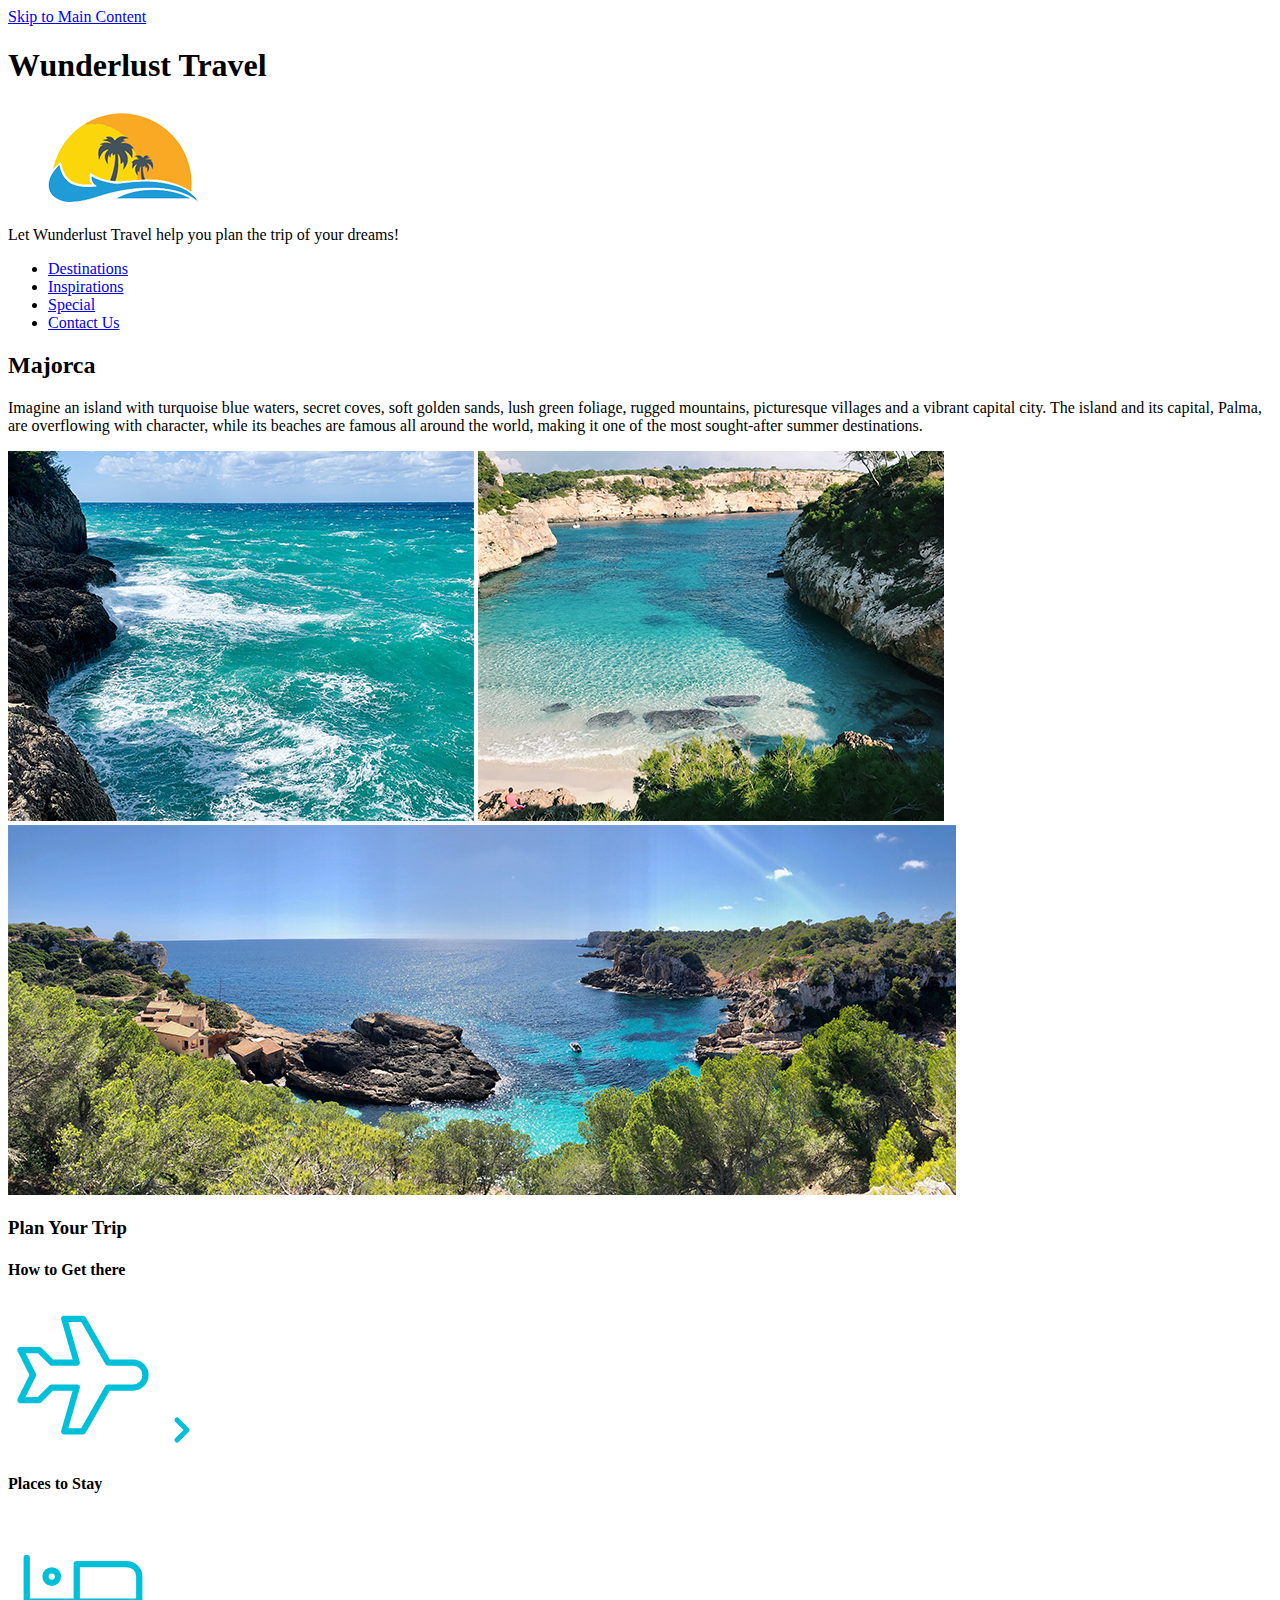
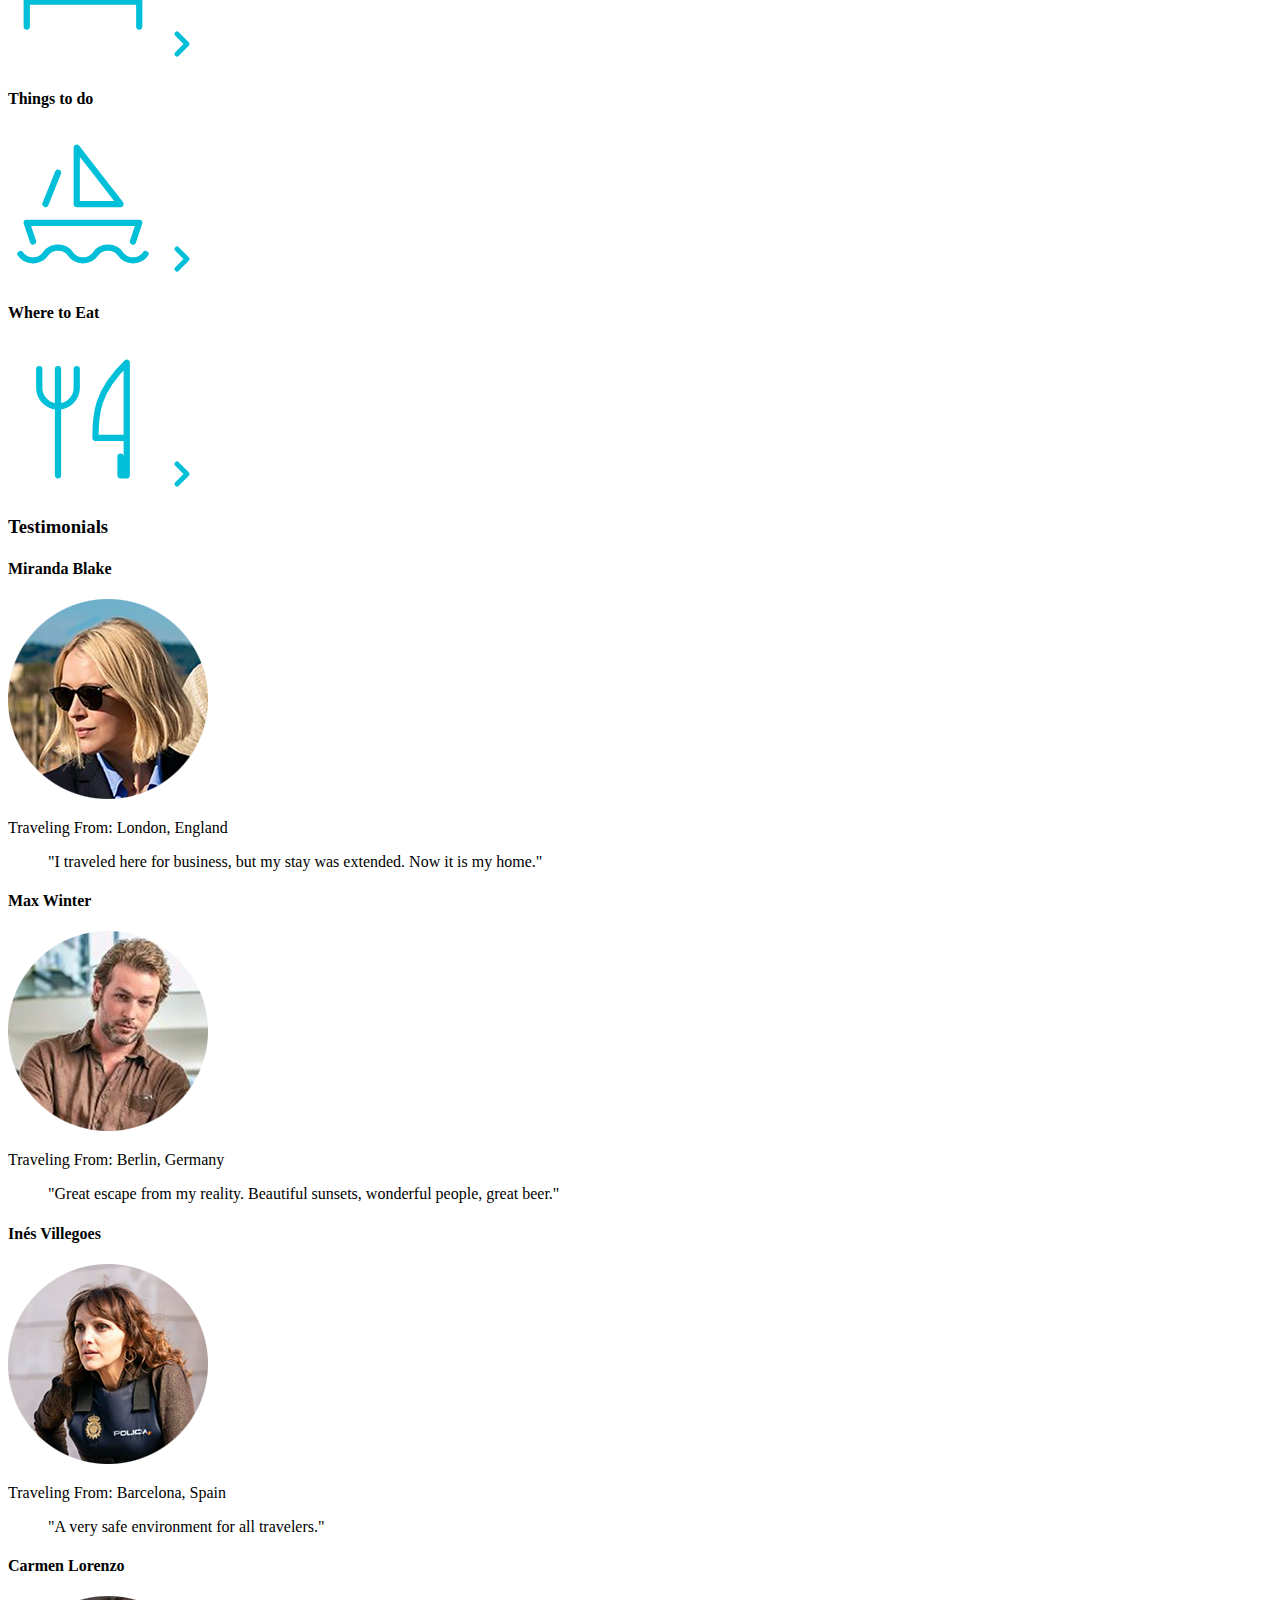
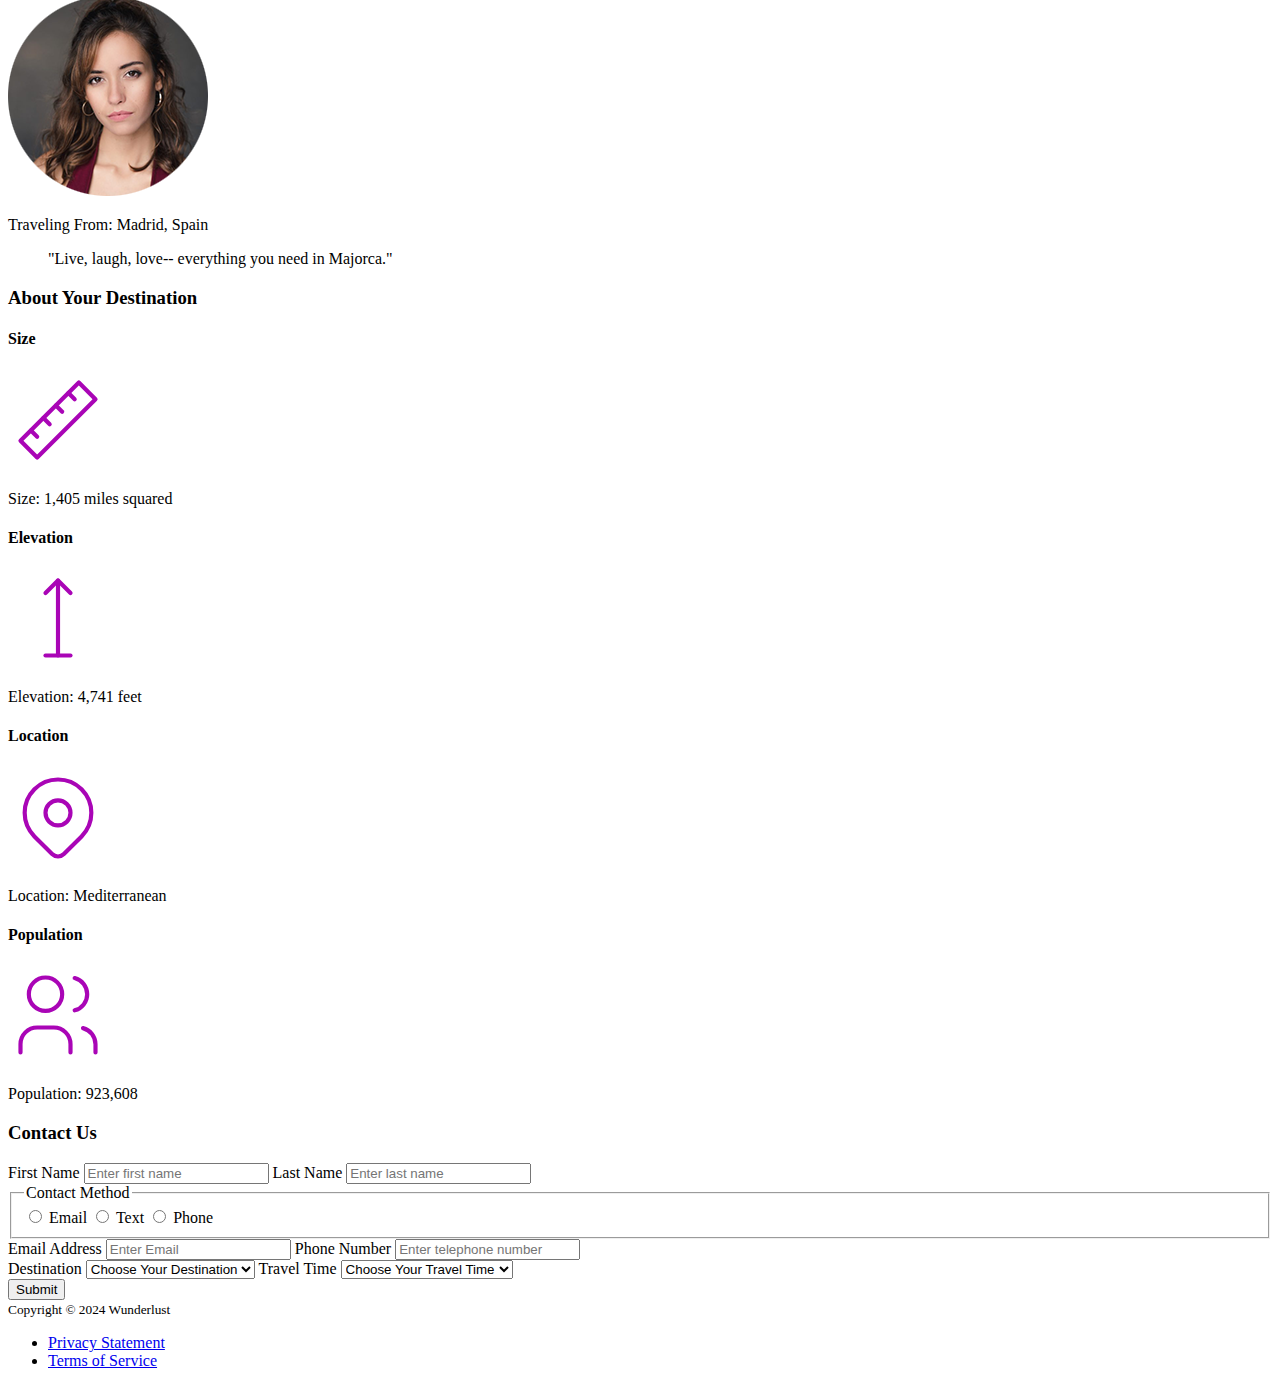
<file: index.html>
<!DOCTYPE html>
<html lang="en">
    <head>
        <meta charset="utf-8">
        <meta name="author" content="Levin Gatchalian">
        <meta name="description" content="Let Wunderlust Travel help you plan the trip of your dreams!">
        <title>Wunderlust Travel</title>
    </head>
    <body>
        <a class="skip-to-main-content" href="#main-content">Skip to Main Content</a>
        <header>
            <h1>Wunderlust Travel</h1>
            <img src="images/logo.png" alt="Wunderlust logo">
            <p>Let Wunderlust Travel help you plan the trip of your dreams!</p>
            <nav>
                <ul>
                    <li><a href="#">Destinations</a></li>
                    <li><a href="#">Inspirations</a></li>
                    <li><a href="#">Special</a></li>
                    <li><a href="#">Contact Us</a></li>
                </ul>
            </nav>
        </header>

        <main id="main-content">
            <article>
                <h2>Majorca</h2>
                <p>Imagine an island with turquoise blue waters, secret coves, soft golden sands, 
                    lush green foliage, rugged mountains, picturesque villages and a vibrant capital city. 
                    The island and its capital, Palma, are overflowing with character, while its beaches 
                    are famous all around the world, making it one of the most sought-after summer destinations.</p>
                <img src="images/majorca-waves.png" alt="Waves crashing on a rocky cliffside">
                <img src="images/majorca-beach.png" alt="Isolated beach surrounded by rocky cliffs">
                <img src="images/majorca-cove.png" alt="Clear water bay, surrounded by vegetation and rocky terrain">
                
                <section id="trip-planning">
                    <h3>Plan Your Trip</h3>
                    <div>
                        <h4>How to Get there</h4>
                        <svg xmlns="http://www.w3.org/2000/svg" class="icon icon-tabler icon-tabler-plane" width="150" height="150" viewBox="0 0 24 24" stroke-width="1" stroke="#00bfd8" fill="none" stroke-linecap="round" stroke-linejoin="round">
                            <path stroke="none" d="M0 0h24v24H0z" fill="none"/>
                            <path d="M16 10h4a2 2 0 0 1 0 4h-4l-4 7h-3l2 -7h-4l-2 2h-3l2 -4l-2 -4h3l2 2h4l-2 -7h3z" />
                        </svg>
                        <a href=”#” title="Search for flights">
                            <svg xmlns="http://www.w3.org/2000/svg" class="icon icon-tabler icon-tabler-chevron-right" width="40" height="40" viewBox="0 0 24 24" stroke-width="3" stroke="#00bfd8" fill="none" stroke-linecap="round" stroke-linejoin="round">
                                <path stroke="none" d="M0 0h24v24H0z" fill="none"/>
                                <polyline points="9 6 15 12 9 18" />
                            </svg>
                        </a>
                    </div>

                    <div>
                        <h4>Places to Stay</h4>
                        <svg xmlns="http://www.w3.org/2000/svg" class="icon icon-tabler icon-tabler-bed" width="150" height="150" viewBox="0 0 24 24" stroke-width="1" stroke="#00bfd8" fill="none" stroke-linecap="round" stroke-linejoin="round">
                            <path stroke="none" d="M0 0h24v24H0z" fill="none"/>
                            <path d="M3 7v11m0 -4h18m0 4v-8a2 2 0 0 0 -2 -2h-8v6" />
                            <circle cx="7" cy="10" r="1" />
                        </svg>
                        <a href="#" title="Search for flights">
                            <svg xmlns="http://www.w3.org/2000/svg" class="icon icon-tabler icon-tabler-chevron-right" width="40" height="40" viewBox="0 0 24 24" stroke-width="3" stroke="#00bfd8" fill="none" stroke-linecap="round" stroke-linejoin="round">
                                <path stroke="none" d="M0 0h24v24H0z" fill="none"/>
                                <polyline points="9 6 15 12 9 18" />
                            </svg>
                        </a>
                    </div>

                    <div>
                        <h4>Things to do</h4>
                        <svg xmlns="http://www.w3.org/2000/svg" class="icon icon-tabler icon-tabler-sailboat" width="150" height="150" viewBox="0 0 24 24" stroke-width="1" stroke="#00bfd8" fill="none" stroke-linecap="round" stroke-linejoin="round">
                            <path stroke="none" d="M0 0h24v24H0z" fill="none"/>
                            <path d="M2 20a2.4 2.4 0 0 0 2 1a2.4 2.4 0 0 0 2 -1a2.4 2.4 0 0 1 2 -1a2.4 2.4 0 0 1 2 1a2.4 2.4 0 0 0 2 1a2.4 2.4 0 0 0 2 -1a2.4 2.4 0 0 1 2 -1a2.4 2.4 0 0 1 2 1a2.4 2.4 0 0 0 2 1a2.4 2.4 0 0 0 2 -1" />
                            <path d="M4 18l-1 -3h18l-1 3" />
                            <path d="M11 12h7l-7 -9v9" />
                            <line x1="8" y1="7" x2="6" y2="12" />
                        </svg>
                        <a href="#" title="Search for Activities">
                            <svg xmlns="http://www.w3.org/2000/svg" class="icon icon-tabler icon-tabler-chevron-right" width="40" height="40" viewBox="0 0 24 24" stroke-width="3" stroke="#00bfd8" fill="none" stroke-linecap="round" stroke-linejoin="round">
                                <path stroke="none" d="M0 0h24v24H0z" fill="none"/>
                                <polyline points="9 6 15 12 9 18" />
                            </svg>
                        </a>
                    </div>

                    <div>
                        <h4>Where to Eat</h4>
                        <svg xmlns="http://www.w3.org/2000/svg" class="icon icon-tabler icon-tabler-tools-kitchen-2" width="150" height="150" viewBox="0 0 24 24" stroke-width="1" stroke="#00bfd8" fill="none" stroke-linecap="round" stroke-linejoin="round">
                            <path stroke="none" d="M0 0h24v24H0z" fill="none"/>
                            <path d="M19 3v12h-5c-.023 -3.681 .184 -7.406 5 -12zm0 12v6h-1v-3m-10 -14v17m-3 -17v3a3 3 0 1 0 6 0v-3" />
                        </svg>
                        <a href="#" title="Search for Restaurants"> 
                            <svg xmlns="http://www.w3.org/2000/svg" class="icon icon-tabler icon-tabler-chevron-right" width="40" height="40" viewBox="0 0 24 24" stroke-width="3" stroke="#00bfd8" fill="none" stroke-linecap="round" stroke-linejoin="round">
                                <path stroke="none" d="M0 0h24v24H0z" fill="none"/>
                                <polyline points="9 6 15 12 9 18" />
                            </svg>
                        </a>
                    </div>
                </section>

                <section id="testimonials">
                    <h3>Testimonials</h3>
                    <div>
                        <h4>Miranda Blake</h4>
                        <img src="images/miranda-blake.png" alt="Image of Miranda Blake">
                        <p>Traveling From: London, England</p>
                        <blockquote>"I traveled here for business, but my stay was extended. Now it is my home."</blockquote>
                    </div>

                    <div>
                        <h4>Max Winter</h4>
                        <img src="images/max-winter.png" alt="Image of Max Winter">
                        <p>Traveling From: Berlin, Germany</p>
                        <blockquote>"Great escape from my reality. Beautiful sunsets, wonderful people, great beer."</blockquote>
                    </div>

                    <div>
                        <h4>Inés Villegoes</h4>
                        <img src="images/ines-villegoes.png" alt="Image of Inés Villegoes">
                        <p>Traveling From: Barcelona, Spain</p>
                        <blockquote>"A very safe environment for all travelers."</blockquote>
                    </div>

                    <div>
                        <h4>Carmen Lorenzo</h4>
                        <img src="images/carmen-lorenzo.png" alt="Image of Carmen Lorenzo">
                        <p>Traveling From: Madrid, Spain</p>
                        <blockquote>"Live, laugh, love-- everything you need in Majorca."</blockquote>
                    </div>               
                </section>

                <section id="about-destination">
                    <h3>About Your Destination</h3>
                    <div>
                        <h4>Size</h4>
                        <svg xmlns="http://www.w3.org/2000/svg" class="icon icon-tabler icon-tabler-ruler-2" width="100" height="100" viewBox="0 0 24 24" stroke-width="1" stroke="#a905b6" fill="none" stroke-linecap="round" stroke-linejoin="round">
                            <path stroke="none" d="M0 0h24v24H0z" fill="none"/>
                            <path d="M17 3l4 4l-14 14l-4 -4z" />
                            <path d="M16 7l-1.5 -1.5" />
                            <path d="M13 10l-1.5 -1.5" />
                            <path d="M10 13l-1.5 -1.5" />
                            <path d="M7 16l-1.5 -1.5" />
                        </svg>
                        <p>Size: 1,405 miles squared</p>
                    </div>

                    <div>
                        <h4>Elevation</h4>
                        <svg xmlns="http://www.w3.org/2000/svg" class="icon icon-tabler icon-tabler-arrow-top-bar" width="100" height="100" viewBox="0 0 24 24" stroke-width="1" stroke="#a905b6" fill="none" stroke-linecap="round" stroke-linejoin="round">
                            <path stroke="none" d="M0 0h24v24H0z" fill="none"/>
                            <line x1="12" y1="21" x2="12" y2="3" />
                            <path d="M15 6l-3 -3l-3 3" />
                            <line x1="9" y1="21" x2="15" y2="21" />
                        </svg>
                        <p>Elevation: 4,741 feet</p>
                        
                    </div>

                    <div>
                        <h4>Location</h4>
                        <svg xmlns="http://www.w3.org/2000/svg" class="icon icon-tabler icon-tabler-map-pin" width="100" height="100" viewBox="0 0 24 24" stroke-width="1" stroke="#a905b6" fill="none" stroke-linecap="round" stroke-linejoin="round">
                            <path stroke="none" d="M0 0h24v24H0z" fill="none"/>
                            <circle cx="12" cy="11" r="3" />
                            <path d="M17.657 16.657l-4.243 4.243a2 2 0 0 1 -2.827 0l-4.244 -4.243a8 8 0 1 1 11.314 0z" />
                        </svg>
                        <p>Location: Mediterranean</p>
                    </div>

                    <div>
                        <h4>Population</h4>
                        <svg xmlns="http://www.w3.org/2000/svg" class="icon icon-tabler icon-tabler-users" width="100" height="100" viewBox="0 0 24 24" stroke-width="1" stroke="#a905b6" fill="none" stroke-linecap="round" stroke-linejoin="round">
                            <path stroke="none" d="M0 0h24v24H0z" fill="none"/>
                            <circle cx="9" cy="7" r="4" />
                            <path d="M3 21v-2a4 4 0 0 1 4 -4h4a4 4 0 0 1 4 4v2" />
                            <path d="M16 3.13a4 4 0 0 1 0 7.75" />
                            <path d="M21 21v-2a4 4 0 0 0 -3 -3.85" />
                        </svg>
                        <p>Population: 923,608</p>
                    </div>
                </section>

                <section id="contact-form">
                    <h3>Contact Us</h3>
                    <form action="https://wp.zybooks.com/form-viewer.php" method="POST">
                        <div id="nameFormInput">
                            <label for="first-name">First Name</label>
                            <input type="text" id="first-name" name="firstName" required placeholder="Enter first name">

                            <label for="last-name">Last Name</label>
                            <input type="text" id="last-name" name="lastName" required placeholder="Enter last name">
                        </div>

                        <fieldset>
                            <legend>Contact Method</legend>
                            <input type="radio" id="email-preferred" name="contactUs" value="Email">
                            <label for="email-preferred">Email</label>

                            <input type="radio" id="text-preferred" name="contactUs" value="Text">
                            <label for="text-preferred">Text</label>

                            <input type="radio" id="phone-preferred" name="contactUs" value="Phone">
                            <label for="phone-preferred">Phone</label>
                        </fieldset>
                        
                        <label for="email-address">Email Address</label>
                        <input type="email" id="email-address" name="emailAddress" required placeholder="Enter Email">
                        
                        <label for="phone-number">Phone Number</label>
                        <input type="tel" id="phone-number" name="phoneNumber" required placeholder="Enter telephone number">

                        <div id="when-where">
                            <label for="destinationSelect">Destination</label>
                            <select id="destinationSelect" name="tavelDestination" required>
                                <option value="" hidden>Choose Your Destination</option>
                                <option value="barcelona">Barcelona</option>
                                <option value="granada">Granada</option>
                                <option value="ibiza">Ibiza</option>
                                <option value="madrid">Madrid</option>
                                <option value="majorca">Majorca</option>
                                <option value="seville">Seville</option>
                                <option value="tenerife">Tenerife</option>
                                <option value="valencia">Valencia</option>
                            </select>
                            
                            <label for="travelTimeSelect">Travel Time</label>
                            <select id="travelTimeSelect" name="travelTime" required>
                                <option value="">Choose Your Travel Time</option>
                                <option value="fall">Fall</option>
                                <option value="winter">Winter</option>
                                <option value="spring">Spring</option>
                                <option value="summer">Summer</option>
                                <option value="flexible">Flexible</option>
                            </select>
                        </div>

                        <input type="submit" value="Submit">
                    </form>
                </section>
            </article>
        </main>

        <footer>
            <small>Copyright &copy; <!--Was 2021, thought I should update-->2024 Wunderlust</small>
            <ul>
                <li><a href="#">Privacy Statement</a></li>
                <li><a href="#">Terms of Service</a></li>
            </ul>
        </footer>
    </body>
</html>
</file>
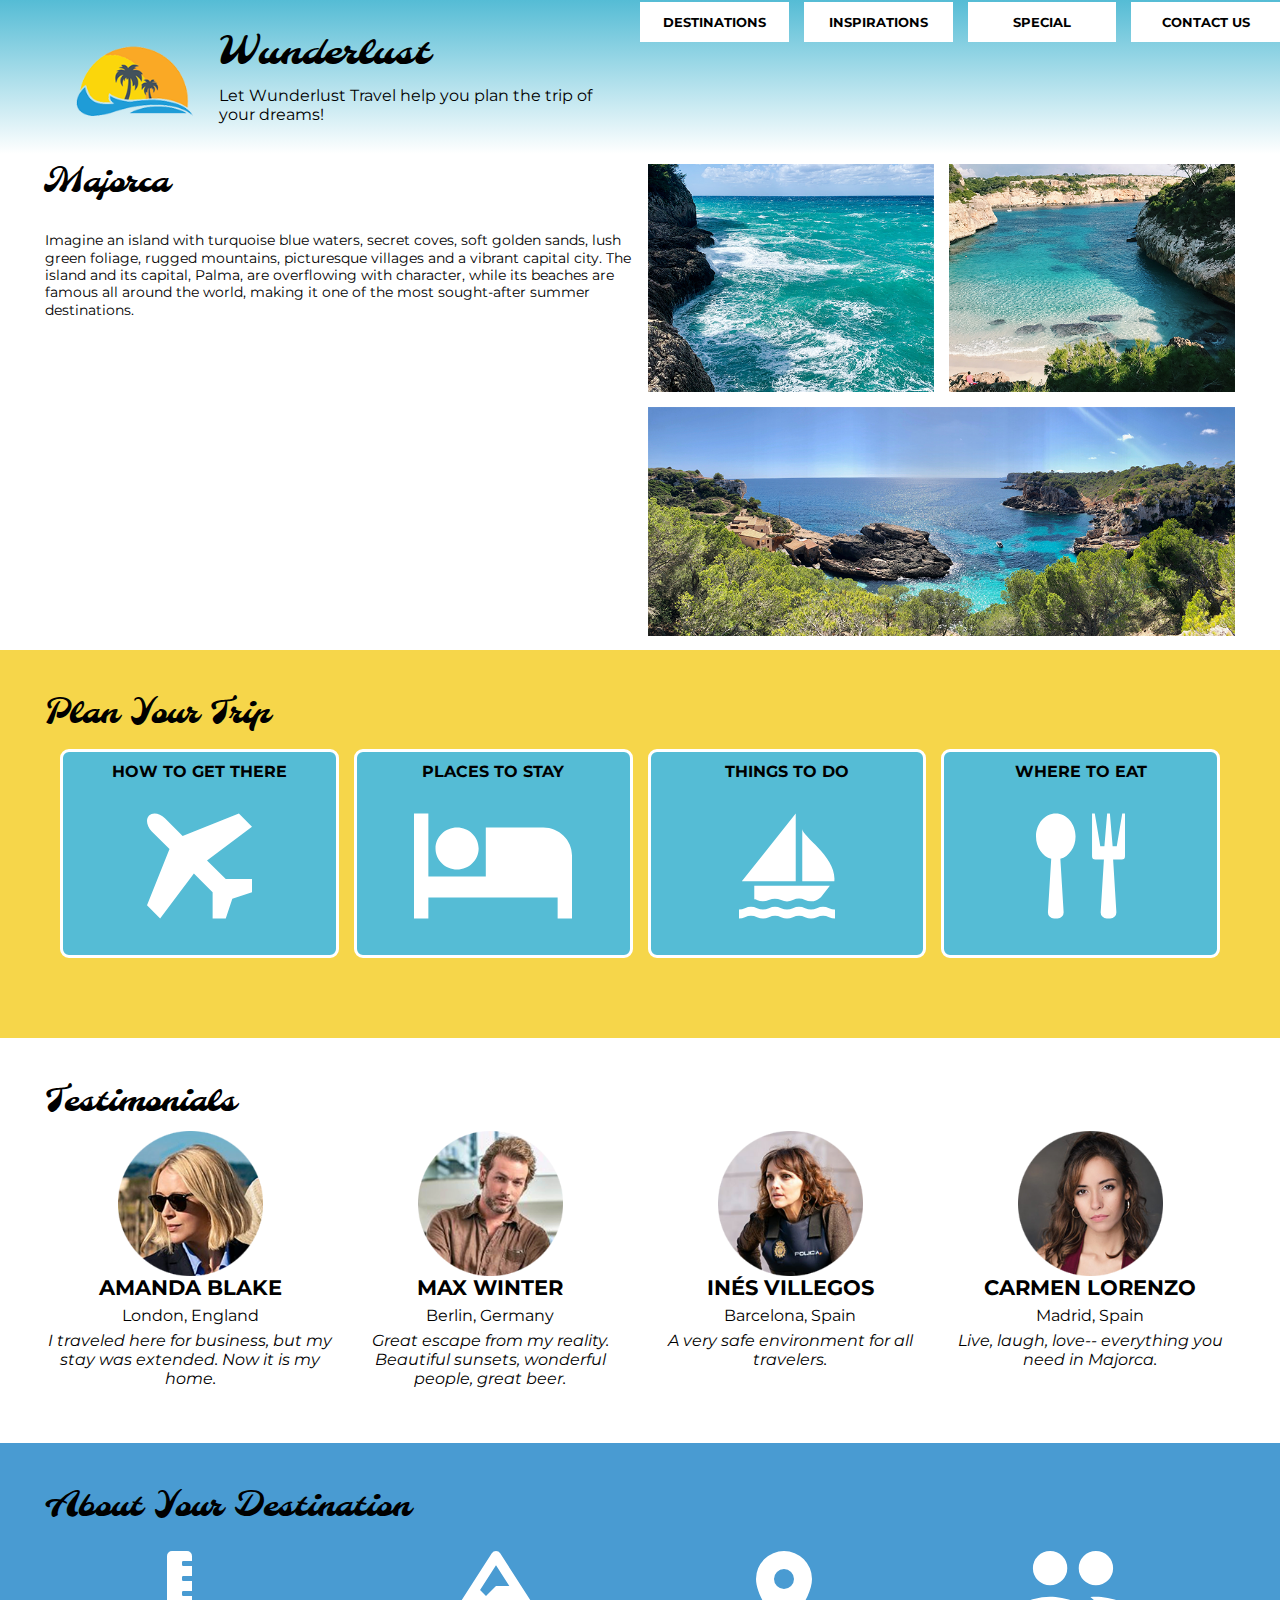
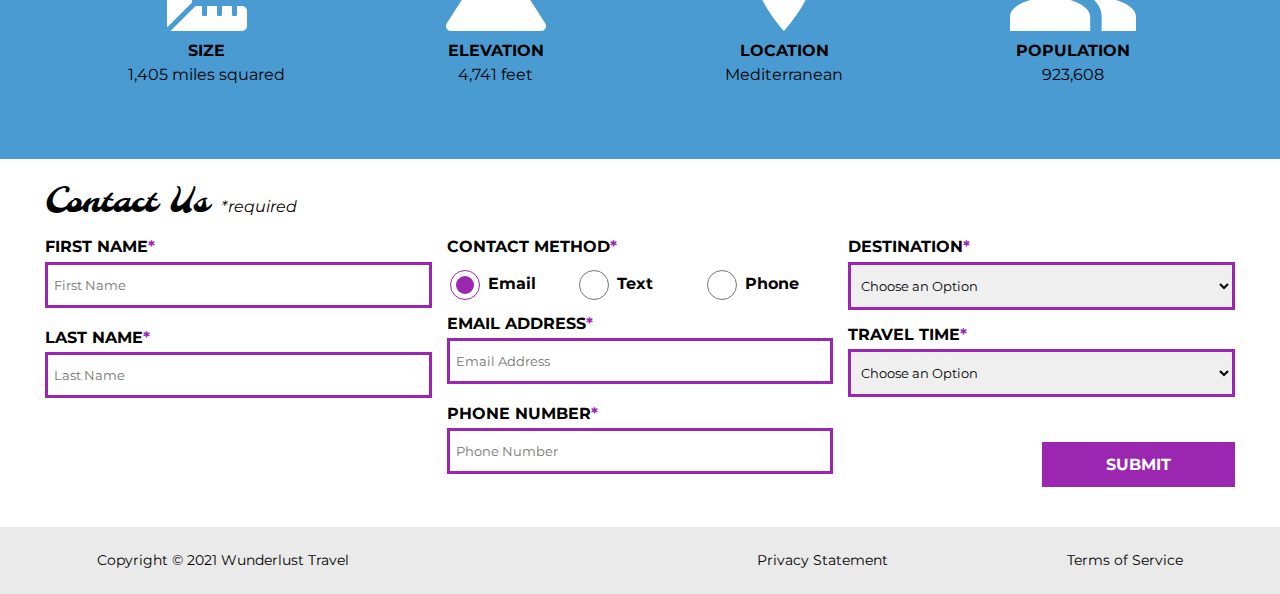
<file: wunderlust-majorca.html>
<!DOCTYPE html>
<html lang="en">
    <head>
        <meta charset="utf-8">
        <meta name="viewport" content="width=device-width, initial-scale=1">
        <meta name="author" content="Jessica Barnett, Christina Carrasquilla">
        <meta name="description" content="Let Wunderlust Travel take you to beautiful Majorca this year! Majorca is a beautiful island and offers beauty and fun to its visitors">
        <meta name="keywords" content="travel, majorca, beach, island, vacation, destination, getaway, restaurants in majorca, entertainment in majorca, testimonials from visitors">
        <title>Wunderlust Travel</title>
        <meta name="robots" content="index,follow">

        <!-- ~~~~~~~~~~ TWITTER CARD TAGS ~~~~~~~~~~ -->
        <meta name="twitter:card" content="summary_large_image">
        <meta name="twitter:site" content="@wunderlusttravel">
        <meta name="twitter:creator" content="@wunderlusttravel">
        <meta name="twitter:title" content="Wunderlust Travel: Majorca">
        <meta name="twitter:description" content="Let Wunderlust Travel take you to beautiful Majorca this year! Majorca is a beautiful island and offers beauty and fun to its visitors">
        <meta name="twitter:image" content="https://wunderlusttravel.com/images/majorca-cove.png">

        <!-- ~~~~~~~~~~ OPEN GRAPH META TAGS ~~~~~~~~~~ -->
        <meta property="og:title" content="See Majorca with Wunderlust Travel">
        <meta property="og:type" content="website">
        <meta property="og:image" content="https://wunderlusttravel.com/images/majorca-cove.png">
        <meta property="og:url" content="https://wunderlusttravel.com/majorca">
        <meta property="og:description" content="Let Wunderlust Travel take you to beautiful Majorca this year! Majorca is a beautiful island and offers beauty and fun to its visitors">
        <!-- ~~~~~~~~~~FAVICON ~~~~~~~~~~ -->
        <link rel="shortcut icon" href="images/favicon.png">

        <!-- ~~~~~~~~~~ GOOGLE FONTS ~~~~~~~~~~ -->
        <link rel="preconnect" href="https://fonts.googleapis.com">
        <link rel="preconnect" href="https://fonts.gstatic.com" crossorigin>
        <link href="https://fonts.googleapis.com/css2?family=Molle:ital@1&family=Montserrat:wght@400;600&display=swap" rel="stylesheet">
        <link href="styles.css" rel="stylesheet">
    </head>
    <body>
        <a id="skip" href="#main-content">Skip to Main Content</a>
        <!-- styling skip links: https://webaim.org/techniques/css/invisiblecontent/ -->
        <header>
            <a href="index.html" id="logo"><img src="images/logo.png" alt="The Wunderlust logo shows blue waves and the outline of two palm trees against an orange sun"></a>
            <h1>Wunderlust</h1>
			<p>Let Wunderlust Travel help you plan the trip of your dreams!</p>			
            <nav>
                <div id="menu-toggle">
                    <!-- responsive menu code from (with changes made to match mockups): https://css-tricks.com/three-css-alternatives-to-javascript-navigation/ -->
                    <h2 class="sr-only">Main Navigation</h2>
                    <!-- hidden but accessible headings from: https://webaim.org/techniques/css/invisiblecontent/ -->
                    <input name="toggle" id="toggle" type="checkbox">
                    <label for="toggle">Menu</label>
                    <ul>
                        <li class="active"><a href="#">Destinations</a></li>
                        <li><a href="#">Inspirations</a></li>
                        <li><a href="#">Special</a></li>
                        <li><a href="#">Contact Us</a></li>
                    </ul>
                </div>
            </nav>
        </header>
        <main id="main-content">
            <article>
                <div id="intro">  
                    <h2>Majorca</h2>
                    <p>Imagine an island with turquoise blue waters, secret coves, soft golden sands, lush green foliage, rugged mountains, picturesque villages and a vibrant capital city. The island and its capital, Palma, are overflowing with character, while its beaches are famous all around the world, making it one of the most sought-after summer destinations.</p>
                    <div id="img-grid">
                        <img src="images/majorca-waves.png" alt="Turquoise blue waters with white wave caps crashing against a rock cliff">
                        <img src="images/majorca-beach.png" alt="A calm cove with turquoise waters calmly lapping at a light sand beach">
                        <picture>
                            <source srcset="images/majorca-cove-small.png"
                                media="(max-width: 500px)">
                            <img src="images/majorca-cove.png" alt="Deep blue water leading to the horizon with the island and trees in the foreground">
                        </picture>
                    </div>
                </div>  
                <section id="plan">
                    <h3>Plan Your Trip</h3>
                    <div>
                        <section>
                            <h4>How to Get There</h4>
                            <a href="#" title="Search for flights">
                                <img src="images/get.svg" alt="airplane icon">
                            </a>
                        </section>      
                        <section>
                            <h4>Places to Stay</h4>
                            <a href="#" title="Search for hotels">
                                <img src="images/stay.svg" alt="bed icon">
                            </a>
                        </section>
                        <section>
                            <h4>Things to Do</h4>
                            <a href="#" title="Search for Activities">
                                <img src="images/do.svg" alt="sailboat icon">
                            </a>                     
                        </section>    
                        <section>
                            <h4>Where to Eat</h4>
                            <a href="#" title="Search for Restaurants">
                                <img src="images/eat.svg" alt="fork and spoon icon">                         
                            </a>
                        </section>
                    </div>   
                </section>
                <section id="testimonials">
                    <h3>Testimonials</h3>
                    <div>
                        <section>
                            <img src="images/miranda-blake.png" alt="Miranda Blake has a blonde bob and is wearing dark sunglasses">
                            <h4>Amanda Blake</h4>
                            <p>London, England</p>
                            <q>I traveled here for business, but my stay was extended. Now it is my home.</q>
                        </section>
                        <section>
                            <img src="images/max-winter.png" alt="Max Winter has dark blonde hair and a trimmed beard and mustache">
                            <h4>Max Winter</h4>
                            <p>Berlin, Germany</p>
                            <q>Great escape from my reality. Beautiful sunsets, wonderful people, great beer.</q>
                        </section>
                        <section>
                            <img src="images/ines-villegoes.png" alt="Ines Villegos has shoulder-length, wavy, brown hair and is wearing a brown sweater"> 
                            <h4>Inés Villegos</h4> 
                            <p>Barcelona, Spain</p>
                            <q>A very safe environment for all travelers.</q>
                        </section>
                        <section>
                            <img src="images/carmen-lorenzo.png" alt="Carmen Lorenzo has long, dark brown hair and is wearing gold hoop earrings">
                            <h4>Carmen Lorenzo</h4> 
                            <p>Madrid, Spain</p>
                            <q>Live, laugh, love-- everything you need in Majorca.</q>
                        </section>
                    </div>
                </section>
                <section id="about">
                    <h3>About Your Destination</h3>
                    <div>
                        <section>
                            <img src="images/size.svg" alt="ruler icon">
                            <h4>Size</h4> 
                            <p>1,405 miles squared</p>
                        </section>
                        <section>
                            <img src="images/elevation.svg" alt="mountain icon">
                            <h4>Elevation</h4> 
                            <p>4,741 feet</p>
                        </section>
                        <section>
                            <img src="images/location.svg" alt="location pin icon">
                            <h4>Location</h4> 
                            <p>Mediterranean</p>
                        </section>
                        <section>
                            <img src="images/population.svg" alt="people icon">
                            <h4>Population</h4>
                            <p>923,608</p>
                        </section>
                    </div>  
                </section>
                <section id="contact">
                    <h3>Contact Us <span class="form-required">*required</span></h3>
                    <form method="post" action="https://wp.zybooks.com/form-viewer.php">
                        <div id="names">
                            <label for="fName">First Name<span class="required">*</span></label>
                            <input type="text" name="fName" id="fName" autocomplete="given-name" placeholder="First Name" required>
                            <!-- custom input styles from https://moderncss.dev/custom-css-styles-for-form-inputs-and-textareas/ -->
                            <label for="lName">Last Name<span class="required">*</span></label>
                            <input type="text" name="lName" id="lName" autocomplete="family-name" placeholder="Last Name" required>
                        </div>
                        <div id="nums">
                            <fieldset>
                                <legend>Contact Method<span class="required">*</span></legend>
                                <!-- custom radio button styles from https://moderncss.dev/pure-css-custom-styled-radio-buttons/ -->
                                <label for="prefEmail">
                                    <span class="radio-input">
                                        <input type="radio" name="contactPref" id="prefEmail" required checked>
                                        <span class="radio-control"></span>
                                    </span>
                                    <span class="radio-label">Email</span>
                                </label>
                                <label for="prefText">
                                    <span class="radio-input">
                                        <input type="radio" name="contactPref" id="prefText">
                                        <span class="radio-control"></span>
                                    </span>
                                    <span class="radio-label">Text</span>
                                </label>
                                <label for="prefPhone">
                                    <span class="radio-input">
                                        <input type="radio" name="contactPref" id="prefPhone">
                                        <span class="radio-control"></span>
                                    </span>
                                    <span class="radio-label">Phone</span>
                                </label>
                            </fieldset>
                            <label for="email">Email Address<span class="required">*</span></label>
                            <input type="email" name="email" id="email" autocomplete="email" placeholder="Email Address" required>
                            <label for="phone">Phone Number<span class="required">*</span></label>
                            <input type="tel" name="phone" id="phone" autocomplete="tel" placeholder="Phone Number" required>
                        </div>
                        <div id="selects">
                            <!-- custom select styles from: https://moderncss.dev/custom-select-styles-with-pure-css/ -->
                            <label for="destination">Destination<span class="required">*</span></label>
                            <div class="custom-select">
                                <select name="destination" id="destination" required>
                                    <option value="" disabled selected>Choose an Option</option>
                                    <option value="barcelona">Barcelona</option>
                                    <option value="granada">Granada</option>
                                    <option value="ibiza">Ibiza</option>
                                    <option value="madrid">Madrid</option>
                                    <option value="majora">Majora</option>
                                    <option value="seville">Seville</option>
                                    <option value="tenerife">Tenerife</option>
                                    <option value="valencia">Valencia</option>
                                </select>
                                <span class="focus"></span>
                            </div>  
                            <label for="travelTime">Travel Time<span class="required">*</span></label>
                            <div class="custom-select">
                                <select name="travelTime" id="travelTime" required>
                                    <option value="" disabled selected>Choose an Option</option>
                                    <option value="fall">Fall</option>
                                    <option value="winter">Winter</option>
                                    <option value="spring">Spring</option>
                                    <option value="summer">Summer</option>
                                    <option value="flexible">Flexible</option>
                                </select>
                                <span class="focus"></span>
                            </div> 
                            <input type="submit" name="mySubmit" id="mySubmit" value="Submit">
                        </div>
                    </form>
                </section>
            </article>
        </main>
        <footer>
            <p>Copyright &copy; 2021 Wunderlust Travel</p>
            <a href="#">Privacy Statement</a>
            <a href="#">Terms of Service</a>
        </footer>
    </body>
</html>
</file>
<file: styles.css>
/* LEVIN GATCHALIAN */

/* http://meyerweb.com/eric/tools/css/reset/ 
   v2.0 | 20110126
   License: none (public domain)
*/

html, body, div, span, applet, object, iframe,
h1, h2, h3, h4, h5, h6, p, blockquote, pre,
a, abbr, acronym, address, big, cite, code,
del, dfn, em, img, ins, kbd, q, s, samp,
small, strike, strong, sub, sup, tt, var,
b, u, i, center,
dl, dt, dd, ol, ul, li,
fieldset, form, label, legend,
table, caption, tbody, tfoot, thead, tr, th, td,
article, aside, canvas, details, embed, 
figure, figcaption, footer, header, hgroup, 
menu, nav, output, ruby, section, summary,
time, mark, audio, video {
	margin: 0;
	padding: 0;
	border: 0;
	font-size: 100%;
	font: inherit;
	vertical-align: baseline;
}
/* HTML5 display-role reset for older browsers */
article, aside, details, figcaption, figure, 
footer, header, hgroup, menu, nav, section {
	display: block;
}
body {
	line-height: 1;
}
ol, ul {
	list-style: none;
}
blockquote, q {
	quotes: none;
}
blockquote:before, blockquote:after,
q:before, q:after {
	content: '';
	content: none;
}
table {
	border-collapse: collapse;
	border-spacing: 0;
}


/* ------ GLOBAL STYLES ------ */
@import url('https://fonts.google.com/share?selection.family=Molle:ital@1%7CMontserrat');

:root {
    --yellow: #F6D64A;
    --teal: #55BCD5;
    --purple: #9B26B0;
    --blue: #499BD2;
    --dark-gray: #222222;
    --light-gray: #EAEAEA;
    --white: #FFFFFF;
    --black: #000000;
}


/* --- TEXT STYLES --- */
h1, h2, h3 {
    font-family: 'Molle', cursive;
}

h4, p, q, small, nav, button, form, a, .form-required, input, select { 
    font-family: 'Montserrat', sans-serif;
} /* added hyperlink, form-required, input, select */

h1 {
    font-size: 2.4rem;
}

h2, h3 {
    font-size: 2rem;
}

#contact h3 {
    padding-left: 25px;
}

nav ul, h4 {
    text-transform: uppercase;
    font-weight: bold;
}

#testimonials h4 {
    font-size: 1.3rem;
}

#intro p, footer a, footer p {
    font-size: 0.9rem;
}

q, .form-required {
    font-style: italic;
}

.form-required {
    font-size: 1rem;
}

.sr-only {
    visibility: hidden;
}


html {
    min-width: 320px;
}

body {
    margin: 0 auto;
    font-size: 1rem;
    line-height: 1.2;
}

#skip {
    position: absolute;
    top: auto;
    left: -200px;
    overflow: hidden;
}



/* --- LINK STYLES --- */
a {
    text-decoration: none;
    color: var(--black);
}



/* --- HEADER --- */
header {
    background: linear-gradient(to bottom, var(--teal), var(--white));
    display: flex;
    flex-direction: column;
    margin-bottom: 20px;
}

header img {
    width: 40%;
    padding-top: 10px;
}

header h1, p {
    padding: 5px 25px;
}



/* --- NAVIGATION --- */
nav {
    position: absolute;
    width: 100%;
}

nav label {
    /* display: flex; */
    background-color: var(--yellow);
    padding: 10px 25px;
    text-align: center;
    position: absolute;
    width: 30%;
    right: 0%;
    top: 40%;
}

nav ul {
    width: 100%;
    position: absolute;
    z-index: -1;
    top: 0%;
}

nav li {
    background-color: var(--teal);
    text-align: center;
    padding: 10px;
    border-style: solid;
    border-width: 1px;
    border-color: var(--black);
}
nav li:hover {
    background-color: var(--blue);
    cursor: pointer;
}

#menu-toggle {
    width: 100%;
    align-content: center;
}

#menu-toggle label:hover {
    background-color: var(--black);
    color: var(--white);
    cursor: pointer;
}

#toggle {
    position: absolute;
    opacity: 0%;
}

#menu-toggle input:checked + label {
    align-items: center;
    text-align: center;
    background-color: var(--black);
    color: var(--white);
    top: 0%;
    width: 100%;
}
#menu-toggle input:checked ~ ul {
    z-index: 1;
    top: 100%;
}



/* --- INTRO --- */
#intro img {
    width: 100%;
    padding-top: 12px;
}

#intro h2, #intro p {
    padding: 0 25px;
}



/* --- PLAN YOUR TRIP --- */
#plan {
    background: var(--yellow);
    padding: 25px;
}

#plan div {
    display: flex;
    flex-direction: column;
    justify-content: center;
    align-items: center;
    padding: 10px;
    gap: 15px;
}

#plan section {
    background-color: var(--teal);
    border-style: solid;
    border-width: 3px;
    border-color: var(--white);
    border-radius: 9px;
    display: flex;
    flex-direction: column;
    justify-content: center;
    align-items: center;
    height: 100%;
    width: 250px;
    padding: 12px;
    gap: 10px;
}

#plan img {
    height: 150px;
}

#plan h4 {
    font-size: 1.1rem;
    font-weight: bold;
}



/* --- TESTIMONIALS --- */
#testimonials {
    padding: 25px;
}

#testimonials div {
    display: grid;
    padding: 10px 0;
    gap: 20px;
}

#testimonials section {
    display: flex;
    flex-direction: column;
    justify-content: center;
    align-items: center;
    gap: 10px;
    text-align: center;
}



/* --- ABOUT YOUR DESTINATION --- */
#about {
    background-color: var(--blue);
    padding: 25px;
}

#about div {
    display: grid;
    grid-template-columns: 1fr 1fr;
    gap: 15px;
    padding: 25px;
}

#about section {
    justify-content: center;
    align-items: center;
    text-align: center;
}

#about img {
    width: auto;
    height: 5em;
}

#about h4, #about p {
    padding-top: 5px;
}



/* --- CONTACT --- */
#contact {
    width: 100%;
    padding: 25px 0;
}

form {
    margin: 10px 25px;
}

.required {
    color: var(--purple);
}

input {
    color: var(--black);
}

label, legend {
    text-transform: uppercase;
    font-weight: bold;
}

fieldset {
    display: grid;
}

input[type=text], input[type=email], input[type=tel], select {
    width: 100%;
    margin: 5px 0 20px 0;
    padding: 12px 6px;
    box-sizing: border-box;
}

fieldset label {
    text-transform: none;
    padding: 10px 0;
}

.radio-label {
    position: relative;
    bottom: 8px;
}


.required {
    color: var(--purple);
}

input, select {
    margin-bottom: 15px;
    border: 3px solid var(--purple);
}

input[type=radio] {
    margin: 3px;
    height: 30px;
    width: 30px;
    accent-color: var(--purple);
}
input[type=radio]:hover, select:hover {
    cursor: pointer;
}
#mySubmit {
    background-color: var(--purple);
    color: var(--white);
    width: 100%;
    padding: 10px;
    font-weight: bold;
    text-transform: uppercase;
    font-size: 1rem;
}

#mySubmit:hover {
    cursor: pointer;
}



/* --- FOOTER --- */
footer {
    display: flex;
    flex-direction: column;
    width: auto;
    background-color: var(--light-gray);
    text-align: center;
    padding: 20px;
}

footer p {
    padding-bottom: 10px;
}

footer a {
    padding-top: 20px;
}




/* ------ MEDIA QUERIES ------ */

/* MEDIUM */
@media screen and (min-width: 768px) {
    
    #plan, #testimonials, #about {
        padding: 45px;
    }


    /* TEXT STYLES */
    #contact h3 {
        padding-left: 45px;
    }


    /* HEADER */
    header {
        display: grid;
		grid-template-columns: 1fr 5fr;
        padding: 25px 45px;
        justify-content: center;
        align-items: center;
        margin: auto;
    }

    #logo {
        grid-column-start: 1;
        grid-row-start: 1;
        grid-row-end: 4;
    }

    header img {
        width: 120%;
    }

    nav {
        position: static;
        width: 100%;
        grid-column-start: span 2;
    }
    
    nav label {
        display: none;
    }

    nav ul {
        display: flex;
        flex-direction: row;
        position: static;
        right: auto;
        justify-content: space-around;
        text-align: center;
        gap: 15px;
    }

    nav li {
        background-color: var(--white);
        border: none;
        width: 100%;
        padding: 10px;
    }
    
    nav li:hover {
        background-color: var(--yellow);
    }

    nav a {
        color: var(--black);
    }


    /* INTRO */
    #intro {
        padding: 10px 45px;
    }

    #intro h2, #intro p {
        padding: 0 0 15px 0;
    }

    #img-grid {
        display: grid;
        grid-template-columns: 1fr 1fr;
        gap: 15px;
    }

    #img-grid img {
        padding: 0;
    }

    #img-grid picture {
        grid-column-start: span 2;
    }


    /* PLAN */
    #plan div {
        display: grid;
        grid-template-columns: repeat(2, 1fr);
        grid-row-gap: 20px;
        padding: 0;
        margin: 15px;
    }
    
    #plan section {
        justify-content: center;
        align-items: center;
        margin: 0 auto;
        margin-bottom: 20px;
        padding: 0;
        width: 80%;
        height: 100%;
    }


    /* TESTIMONIALS */
    #testimonials div {
        grid-template-columns: 1fr 1fr;
    }

    #testimonials section {
        padding: 20px;
    }


    /* ABOUT */
    #about div {
        grid-template-columns: repeat(4, 1fr);
    }


    /* CONTACT */
    form {
        margin: 0 45px;
        
    }

    fieldset {
        grid-template-columns: 1fr 1fr 1fr;
    }

    .radio-label {
        bottom: 20px;
    }
    
    input[type=radio] {
        height: 50px;
        width: 50px;
    }

    #mySubmit {
        width: 50%;
        margin-left: 50%;
    }


    /* FOOTER */
    footer {
        flex-direction: row;
        align-items: center;
        justify-content: space-around;
        padding: 25px 15px;
    }

    footer p, footer a {
        padding: 0;
    }

}


/* LARGE */
@media screen and (min-width: 1000px) {
    
    /* HEADER */
    header {
        grid-template-columns: 1fr 2fr 1fr 4fr;
    }

    header p {
        grid-column: 2 / span 2;
    }

    nav {
        position: absolute;
        top: -4%;
        right: 0%;
        width: 50%;
    }

    nav li a {
        font-size: 0.8rem;
    }


    /* INTRO */
    #intro {
        display: grid;
        grid-template-columns: 1fr 1fr;
        grid-template-rows: 1fr 6fr;
        column-gap: 15px;
    }

    #intro h2 {
        padding: 0;
    }

    #img-grid {
        grid-column: 2 / 3;
        grid-row: 1 / span 2;
    }

    
    /* PLAN */
    #plan div {
        display: flex;
        flex-direction: row;
        text-align: center;
    }

    #plan section {
        padding: 10px;
    }

    #plan section h4 {
        font-size: 1rem;
    }

    #plan img {
        width: 70%;
    }

    
    /* TESTIMONIALS */
    #testimonials div {
        grid-template-columns: repeat(4, 1fr);
        gap: 10px;
    }

    #testimonials section {
        padding: 0;
        gap: 0;
        justify-content: flex-start;
    }

    #testimonials img {
        width: 50%;
    }


    /* CONTACT */
    form {
        display: grid;
        grid-template-columns: 1fr 1fr 1fr;
        gap: 15px;
        margin-top: 15px;
    }

    input[type=radio] {
        width: 30px;
        height: 30px;
    }

    .radio-label {
        bottom: 11px;
    }

    #mySubmit {
        margin-top: 30px;
    }


    /* FOOTER */
    footer {
        gap: 15px;
    }

    footer p {
        padding-right: 230px;
    }
}
</file>
